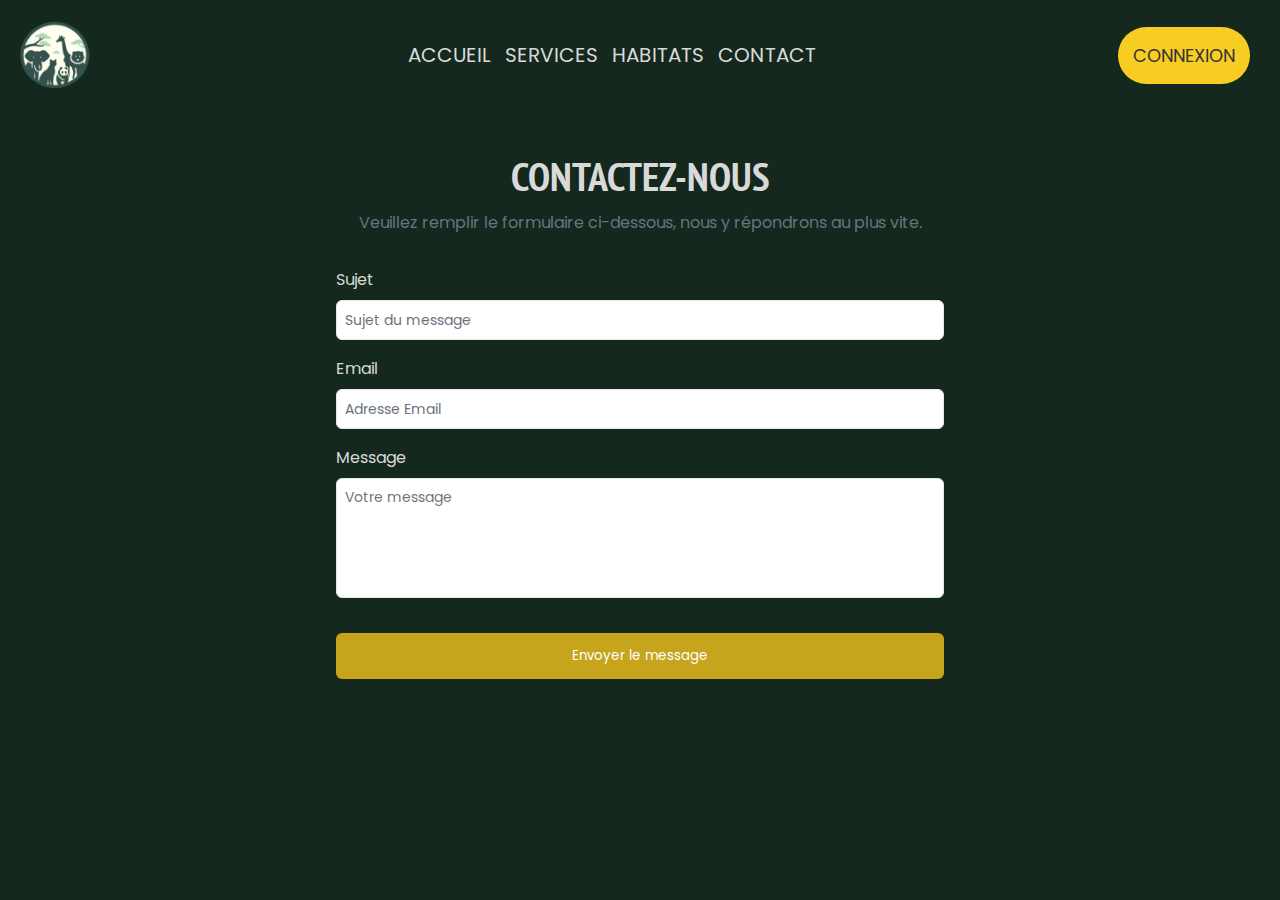
<file: contact.html>
<!DOCTYPE html>
<html lang="en">
<head>
    <meta charset="UTF-8">
    <meta name="viewport" content="width=device-width, initial-scale=1.0">
    <title>ARCADIA - CONTACT</title>
    <link rel="stylesheet" href="styles.css">
</head>
<body>

    <header>
        <img src="IMAGES/LOGO ARCADIA.png" alt="LOGO ZOO">

        <nav>
            <a href="index.html">ACCUEIL</a>
            <a href="services.html">SERVICES</a>
            <a href="habitats.php">HABITATS</a>
            <a href="contact.php">CONTACT</a>
        </nav>

        <a href="login.php" id="connectButton">CONNEXION</a>
    </header>

    <section class="contact-section">
        <div class="contact-intro">
          <h2 class="contact-title">CONTACTEZ-NOUS</h2>
          <p class="contact-description">
            Veuillez remplir le formulaire ci-dessous, nous y répondrons au plus vite.
          </p>
        </div>
      
        <form class="contact-form" action="https://api.web3forms.com/submit" method="POST">
      
          <input type="hidden" name="access_key" value="2da8fd5c-ee0c-4b57-8f0a-fdba0f479136" />
          <input type="hidden" name="from_name" value="FORM ARCADIA"/>
      
          <div class="form-group-container">
            <div class="form-group">
              <label for="name" class="form-label">Sujet</label>
              <input id="name" name="subject" class="form-input" placeholder="Sujet du message" type="text" />
            </div>
            <div class="form-group">
              <label for="email" class="form-label">Email</label>
              <input id="email" name="email" class="form-input" placeholder="Adresse Email" type="email" />
            </div>
            <div class="form-group">
              <label for="message" class="form-label">Message</label>
              <textarea class="form-textarea" id="message" name="message" placeholder="Votre message"></textarea>
            </div>
            <div class="h-captcha" data-captcha="true"></div>
          </div>
          <button class="form-submit" type="submit">Envoyer le message</button>
        </form>
      
      </section>

</body>
    <script src="https://web3forms.com/client/script.js" async defer></script>
</html>
</file>
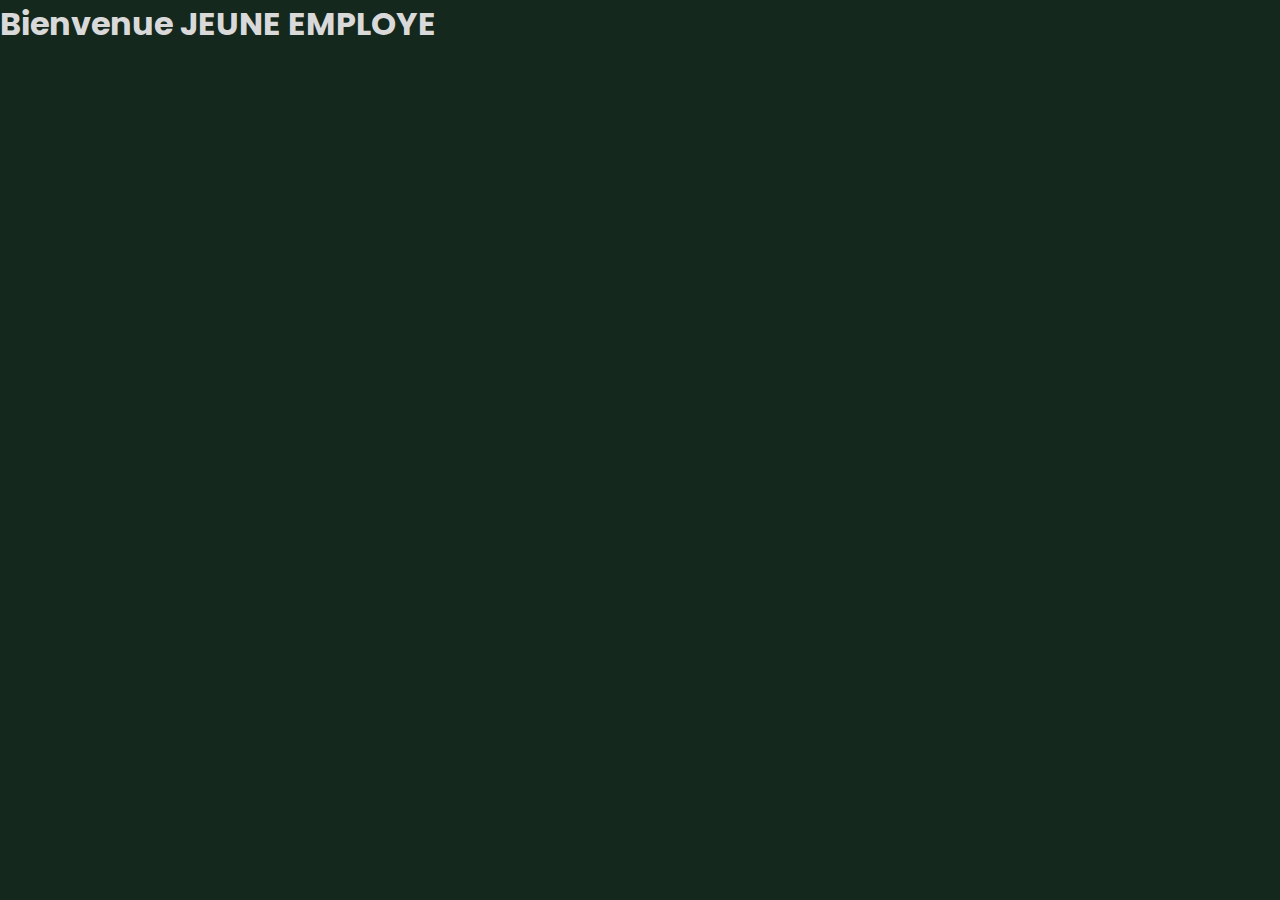
<file: employé.html>
<!DOCTYPE html>
<html lang="en">
<head>
    <meta charset="UTF-8">
    <meta name="viewport" content="width=device-width, initial-scale=1.0">
    <title>ARCADIA - EMPLOYÉ</title>
    <link rel="stylesheet" href="/styles.css">
</head>
<body>
    <H1>Bienvenue JEUNE EMPLOYE</H1>
    
</body>
</html>
</file>
<file: styles.css>
@import url('https://fonts.googleapis.com/css2?family=Poppins:ital,wght@0,100;0,200;0,300;0,400;0,500;0,600;0,700;0,800;0,900;1,100;1,200;1,300;1,400;1,500;1,600;1,700;1,800;1,900&display=swap');
@import url('https://fonts.googleapis.com/css2?family=PT+Sans+Narrow:wght@400;700&display=swap');

*{
    margin: 0;
    padding: 0;
    z-index: 0;
    box-sizing: border-box;
    font-family: Poppins, sans-serif;
    color: #d9d9da;
}

body {
    background-color: #14281D;
}

header {
    position: relative;
    display: flex;
    align-items: center;
    justify-content: space-between;
}

header img {
    width: 110px;
}

header a {
    font-size: 20px;
    text-decoration: none;
    margin: 5px;
}

#connectButton {
    border: none;
    font-size: large;
    padding: 15px;
    margin-right: 30px;
    border-radius: 100px; 
    background-color: #f8cd23;
    cursor: pointer;
    color: #333333;
}

#addUserButton {
    border: none;
    font-size: large;
    padding: 15px;
    margin-right: 30px;
    border-radius: 100px; 
    background-color: #f8cd23;
    cursor: pointer;
    color: #333333;
    text-decoration: none;
}

.container {
    text-align: center;
    align-items: center;
}

#yellow {
    background-color: #858363;
}

#separator {
    font-family: Pt Sans Narrow, sans-serif;
    text-align: center;
    margin: 70px;
}

.website-header {
    display: flex;
    align-items: center;
    justify-content: center;
    width: 100%;
    height: 500px;
}

#homeHeader {
    background: url(IMAGES/HEADER\ BACK.jpeg);
    background-size: cover;
}

#servicesHeader {
    background: url(IMAGES/SERVICES\ HEADER.jpg);
    background-size: cover;
}

#habitatsHeader {
    background: url(IMAGES/HABITATS\ HEADER.jpg);
    background-position: center;
    background-size: cover;
}

.website-header h1 {
    font-size: 50px;
    color: white;
    font-family: PT Sans Narrow, sans-serif;
}

.habitats-container {
    margin: 50px;
    display: flex;
    justify-content: space-evenly;
}

.habitat {
    border-radius: 10px;
    width: 550px;
    height: 300px;
    overflow: hidden;
}

.habitat-content {
    margin: 10px;
    display: flex;
    flex-direction: column;
    gap: 80px;
    z-index: 1;
}

.services-container {
    margin: 50px;
    display: flex;
    flex-wrap: wrap;
    justify-content: space-evenly;
}

.service {
    width: 500px;
    height: 300px;
    border-radius: 50px;
}

.service-content {
    margin: 10px;
    display: flex;
    flex-direction: column;
    gap: 100px;
}

.reviews-container {
    display: flex;
    justify-content: center;
    align-items: center;
    gap: 70px;
}

.review {
    width: 400px;
    height: 200px;
    border-radius: 30px;
    padding: 10px;
    background-color: #424131;
}

#leaveReviewButton {
    margin-top: 50px;
    border: none;
    font-size: 20px;
    padding: 15px;
    margin-right: 30px;
    border-radius: 100px; 
    background-color: #f8cd23;
    cursor: pointer;
    color: #333333;
}

#arrows {
    text-align: center;
    border-radius: 50%;
    font-size: 70px;
    color: #14281D;
    width: 100px;
    height: 100px;
    border: none;
    background-color: #c6a41c;
    cursor: pointer;
}

.footer-content {
    margin-top: 70px;
    padding: 30px;
    display: flex;
    justify-content: space-between;
    align-items: center;
    background-color: #c6a41c;
}

.footer-content h3 {
    color: #14281D;
}

.right-content a {
    margin: 5px;
}

.service-p {
    width: 800px;
    height: 400px;
    border-radius: 50px; 
}

.contact-section {
    width: 100%;
    max-width: 40rem;
    margin-left: auto;
    margin-right: auto;
    padding: 3rem 1rem;
    text-align: center;
}
  
.contact-intro > * + * {
    margin-top: 1rem;
}
  
.contact-title {
    font-family: Pt Sans Narrow, sans-serif;
    font-size: 40px;
    line-height: 2.25rem;
    font-weight: 700;
}
  
.contact-description {
    color: rgb(107 114 128);
    
}
  
.form-group-container {
    display: grid;
    gap: 1rem;
    margin-top: 2rem;
}
  
.form-group {
    display: flex;
    flex-direction: column;
}
  
.form-label {
    text-align: left;
    margin-bottom: 0.5rem;
}
  
.form-input,
.form-textarea {
    padding: 0.5rem;
    border: 1px solid #e5e7eb;
    display: flex;
    height: 2.5rem;
    width: 100%;
    border-radius: 0.375rem;
    font-size: 0.875rem;
    line-height: 1.25rem;
    resize: none;
}
  
.form-input::placeholder,
.form-textarea:focus-visible {
    color: #6b7280;
}
  
.form-input:focus-visible,
.form-textarea:focus-visible {
    color: #6b7280;
    outline: 2px solid #2563eb;
    outline-offset: 2px;
}
  
.form-textarea {
    min-height: 120px;
}
  
.form-submit {
    width: 100%;
    margin-top: 1.2rem;
    background-color: #c6a41c;
    color: #fff;
    padding: 13px 5px;
    border-radius: 0.375rem;
    border: none;
    cursor: pointer;
}

.login {
    width: 400px;
    background-color: #ffffff;
    box-shadow: 0 0 9px 0 rgba(0, 0, 0, 0.3);
    margin: 100px auto;
    border-radius: 10px;
    overflow: hidden;
}

.login h1 {
    text-align: center;
    color: #5b6574;
    font-size: 24px;
    padding: 20px 0 20px 0;
    border-bottom: 1px solid #dee0e4;
}

.login form {
    display: flex;
    flex-wrap: wrap;
    justify-content: center;
    padding-top: 20px;
}

.login form label {
    display: flex;
    justify-content: center;
    align-items: center;
    width: 50px;
    height: 50px;
    background-color: #3274d6;
    color: #ffffff;
}

.login form input[type="password"], .login form input[type="text"] {
    width: 310px;
    height: 50px;
    border: 1px solid #dee0e4;
    margin-bottom: 20px;
    padding: 0 15px;
    color: #333333;
}

.login form input[type="submit"] {
    width: 100%;
    padding: 15px;
   margin-top: 20px;
    background-color: #3274d6;
    border: 0;
    cursor: pointer;
    font-weight: bold;
    color: #ffffff;
    transition: background-color 0.2s;
}

.login form input[type="submit"]:hover {
  background-color: #2868c7;
    transition: background-color 0.2s;
}

.add-user-container {
    height: 100vh;
    display: flex;
    justify-content: center;
    align-items: center;
}

.add-user-pop {
    padding: 40px;
    border-radius: 50px;
    text-align: center;
    background-color: #c6a41c;
    width: 500px;
    height: 400px;
}

.add-user-pop h2 {
    font-family: Pt Sans Narrow, sans-serif;
    font-size: 30px;
}

.add-user-form {
    display: flex;
    flex-direction: column;
}

.add-user-form input[type="email"] {
    margin-top: 30px;
    border: none;
    background-color: #333333;
    border-radius: 5px;
    overflow: visible;
    padding: 10px;
}

.add-user-form input[type="password"],
.add-user-form select {
    border: none;
    background-color: #333333;
    border-radius: 5px;
    overflow: visible;
    padding: 10px;
}

.add-user-form input[type="submit"] {
    margin-top: 35px;
    border: none;
    background-color: #2868c7;
    border-radius: 5px;
    overflow: visible;
    padding: 10px;
    cursor: pointer;
}

.add-user-form input[type="submit"]:hover {
    background-color: #3274d6;
}
</file>
